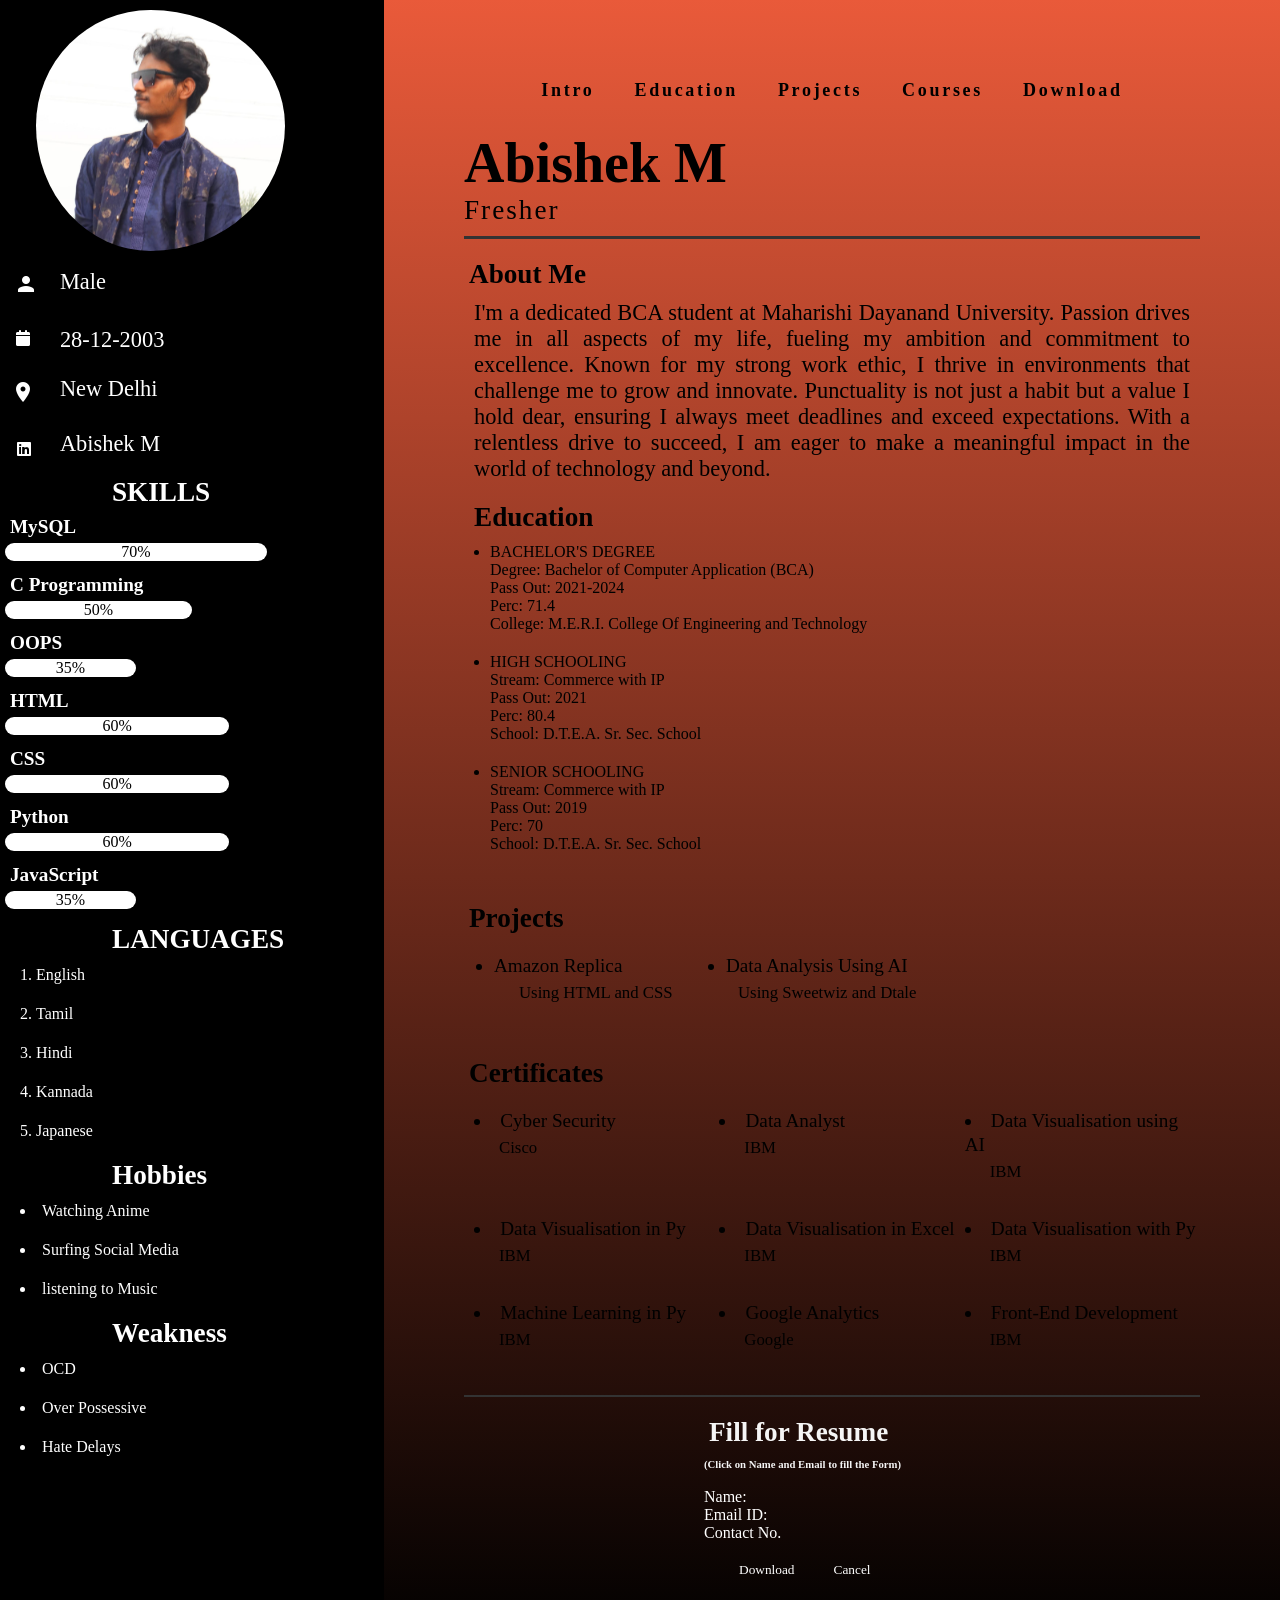
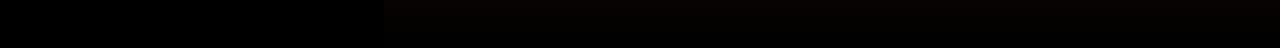
<file: index.html>
<!DOCTYPE html>
<html lang="en">
<head>
    <meta charset="UTF-8">
    <meta name="viewport" content="width=device-width, initial-scale=1.0">
    <title>Resume</title>
    
    <link rel="preconnect" href="https://fonts.googleapis.com">
<link rel="preconnect" href="https://fonts.gstatic.com" crossorigin>
<link href="https://fonts.googleapis.com/css2?family=Poppins:ital,wght@0,100;0,200;0,300;0,400;0,500;0,600;0,700;0,800;0,900;1,100;1,200;1,300;1,400;1,500;1,600;1,700;1,800;1,900&display=swap" rel="stylesheet">
    <link rel="stylesheet" href="https://cdnjs.cloudflare.com/ajax/libs/font-awesome/4.7.0/css/font-awesome.min.css">
    <link rel="stylesheet" href="style.css">
    <link href="https://fonts.googleapis.com/icon?family=Material+Icons" rel="stylesheet">
    <!-- font awesome -->
    <link rel="stylesheet" href="https://cdnjs.cloudflare.com/ajax/libs/font-awesome/6.4.0/css/all.min.css" integrity="sha512-iecdLmaskl7CVkqkXNQ/ZH/XLlvWZOJyj7Yy7tcenmpD1ypASozpmT/E0iPtmFIB46ZmdtAc9eNBvH0H/ZpiBw==" crossorigin="anonymous" referrerpolicy="no-referrer" />
    

    <!-- To make the form responsive -->
    <script>
        function required() {
            var nameValue = document.form1.name.value.trim();
            var emailValue = document.form1.email.value.trim();
            
            if (nameValue === "" || emailValue === "") {
                alert("Please fill in all the fields.");
                return false;
            } else {
    alert("Resume is Sent");
  }
        }
    </script>

</head>
<body>
    
    <div class="main" id="up">
        <div class="left">
            <div class="image" >
                <img src="pic.jpg" alt="Dp">
            </div>
            <div class="data">
                <i class="material-icons" id="m">person</i><span>Male</span>
                <i class="fa fa-calendar"></i><span>28-12-2003</span>
                <i class="material-icons">place</i><span>New Delhi</span>
                <a href="#" class="fa-brands fa-linkedin" id="lidi"></a><span><a href="https://www.linkedin.com/in/abishek-m-2aaaa2260/" target="_blank">Abishek M</a></span>
            </div>
           
            <div class="skills">
                <h3 id="#skill">SKILLS</h3>
                <h4>MySQL</h4>
                <div class="line">
                <div class="fill" style="width: 70%;" >70%</div>
                </div>
                <h4>C Programming</h4>
                <div class="line">
                <div class="fill" style="width: 50%;" >50%</div>
                </div>
                <h4>OOPS</h4>
                <div class="line">
                <div class="fill" style="width: 35%;" >35%</div>
                </div>
                <h4>HTML</h4>
                <div class="line">
                <div class="fill" style="width: 60%;" >60%</div>
                </div>
                <h4>CSS</h4>
                <div class="line">
                <div class="fill" style="width: 60%;">60%</div>
                </div>
                <h4>Python</h4>
                <div class="line">
                <div class="fill" style="width: 60%;" >60%</div>
                </div>
                <h4>JavaScript</h4>
                <div class="line">
                <div class="fill" style="width: 35%;">35%</div>
                </div>

            </div>
            
            <div class="lang">
                <h3>LANGUAGES</h3>
                <ol class="list">
                    <!-- make it hover -->
                    <li> English </li>
                    <li> Tamil </li>
                    <li> Hindi </li>
                    <li> Kannada </li>
                    <li> Japanese</li>
                </ol>
                <h3>Hobbies</h3>
            <ul class="list">
                <li>Watching Anime</li>
                <li>Surfing Social Media</li>
                <li>listening to Music</li>
            </ul>
                <h3>Weakness</h3>
            <ul class="list">
                <li>OCD</li>
                <li>Over Possessive</li>
                <li>Hate Delays</li>
            </ul>
            </div>


        </div>
        <div class="right">
            <div class=nav>
                <ul class="nav justify-content-center">
                  <li class="nav-item">
                    <a class="nav-link active" aria-current="page" href="#about"><b>Intro</b></a>
                  </li>
                  <li class="nav-item">
                    <a class="nav-link" href="#education"><b>Education</b></a>
                  </li>
                  <li class="nav-item">
                    <a class="nav-link" href="#projects"><b>Projects</b></a>
                  </li>
                  <li class="nav-item">
                    <a class="nav-link " href="#certificates" tabindex="-1"><b>Courses</b></a>
                  </li>
                  <li class="nav-item">
                    <a class="nav-link " href="#download" tabindex="-1"><b>Download</b></a>
                  </li>
                </ul>
                </div>
            <h1>Abishek M</h1>
            <p class="role">Fresher</p><hr>
            <div class="about">
                <h2 id="about">About Me</h2>
                <div class="info">I'm a dedicated BCA student at Maharishi Dayanand University. Passion drives me in all aspects of my life, fueling my ambition and commitment to excellence. Known for my strong work ethic, I thrive in environments that challenge me to grow and innovate. Punctuality is not just a habit but a value I hold dear, ensuring I always meet deadlines and exceed expectations. With a relentless drive to succeed, I am eager to make a meaningful impact in the world of technology and beyond.
                </div>
                
            </div>
            <div class="education">
                <h2 class="ALI" id="education">Education</h2>
                <ul>
            <!-- Graduation Detals -->
            <div class="box">
                    <li>
                    <p><b>Bachelor's Degree</b></p>
                    <p>Degree: Bachelor of Computer Application (BCA)</p>
                    <p>Pass Out: 2021-2024</p>
                    <p>Perc: 71.4</p>
                    <p>College: M.E.R.I. College Of Engineering and Technology</p>
                </li>
            </div>
               <!-- 12th Details -->
                <div class="box">
                    <li>
                    <p><b>High Schooling</b></p>
                    <p>Stream: Commerce with IP</p>
                    <p>Pass Out: 2021</p>
                    <p>Perc: 80.4</p>
                    <p>School: D.T.E.A. Sr. Sec. School</p>
                    </li>
                </div>
                <!-- 10th Details -->
                <div class="box">
                    <li>
                    <p><b>Senior Schooling</b></p>
                    <p>Stream: Commerce with IP</p>
                    <p>Pass Out: 2019</p>
                    <p>Perc: 70</p>
                    <p>School: D.T.E.A. Sr. Sec. School</p>
                    </li>
                </div>

            </ul>
            </div>
            <div class="dis">
                <h2 id="projects">Projects</h2>
                <ul class="project">
               <li>Amazon Replica <ul>
                <li style="list-style-type: none; font-size: 1.05rem;margin-left:25px" class="light">Using HTML and CSS</li>
               </ul></li>
               <li>Data Analysis Using AI
                <ul>
                    <li style="list-style-type: none; font-size: 1.05rem;margin-left:12px" class="light">Using Sweetwiz and Dtale</li>
               </li>
                </ul>
            </div>
               <div class="dis">
                <h2 id="certificates">Certificates</h2>
                <ul class="cert">
                    <li>Cyber Security
                        <ul>
                            <li style="list-style-type: none;font-size: 1.05rem;margin-left:25px" class="light">Cisco</li>
                        </ul>
                    </li>
                    <li>Data Analyst
                        <ul>
                            <li style="list-style-type: none;font-size: 1.05rem;margin-left:25px" class="light">IBM</li>
                        </ul>
                    </li>
                    <li>Data Visualisation using AI
                        <ul>
                            <li style="list-style-type: none;font-size: 1.05rem;margin-left:25px" class="light">IBM</li>
                        </ul>
                    </li>
                    <li>Data Visualisation in Py
                        <ul>
                            <li style="list-style-type: none;font-size: 1.05rem;margin-left:25px" class="light">IBM</li>
                        </ul>
                    </li>
                    <li>Data Visualisation in Excel
                        <ul>
                            <li style="list-style-type: none;font-size: 1.05rem;margin-left:25px" class="light">IBM</li>
                        </ul>
                    </li>
                    <li>Data Visualisation with Py
                        <ul>
                            <li style="list-style-type: none;font-size: 1.05rem;margin-left:25px" class="light">IBM</li>
                        </ul>
                    </li>
                    <li>Machine Learning in Py
                        <ul>
                            <li style="list-style-type: none;font-size: 1.05rem;margin-left:25px" class="light">IBM</li>
                        </ul>
                    </li>
                    <li>Google Analytics
                        <ul>
                            <li style="list-style-type: none;font-size: 1.05rem;margin-left:25px" class="light">Google</li>
                        </ul>
                    </li>
                    <li>Front-End Development
                        <ul>
                            <li style="list-style-type: none;font-size: 1.05rem;margin-left:25px" class="light">IBM</li>
                        </ul>
                    </li>
                    
                     </ul>
               </div><hr>

<!-- form to download the resume -->

<div class="form">
    <h2 id="download">Fill for Resume</h2>
    <h6>(Click on Name and Email to fill the Form)</h6><br>
    <form name="form1" action="#" onsubmit="return required()">
        <div class="submit">
            <a href="#enter1">Name:</a> <input id="enter1" type='text' name='name'/><br>
            <a href="#enter2">Email ID:</a> <input id="enter2" type='text' name='email'><br>
            <a href="#enter3">Contact No.</a> <input id="enter3" type='text' name='Contact no.'/><br><br><div>
            <div  class="submit">
                <input id="button1" type="submit" value="Download">
                <input id="button2" type="button" value="Cancel">
            </div>
        </div>
    </form>
</div>
</div>
</div>
</body>
</html>
</file>
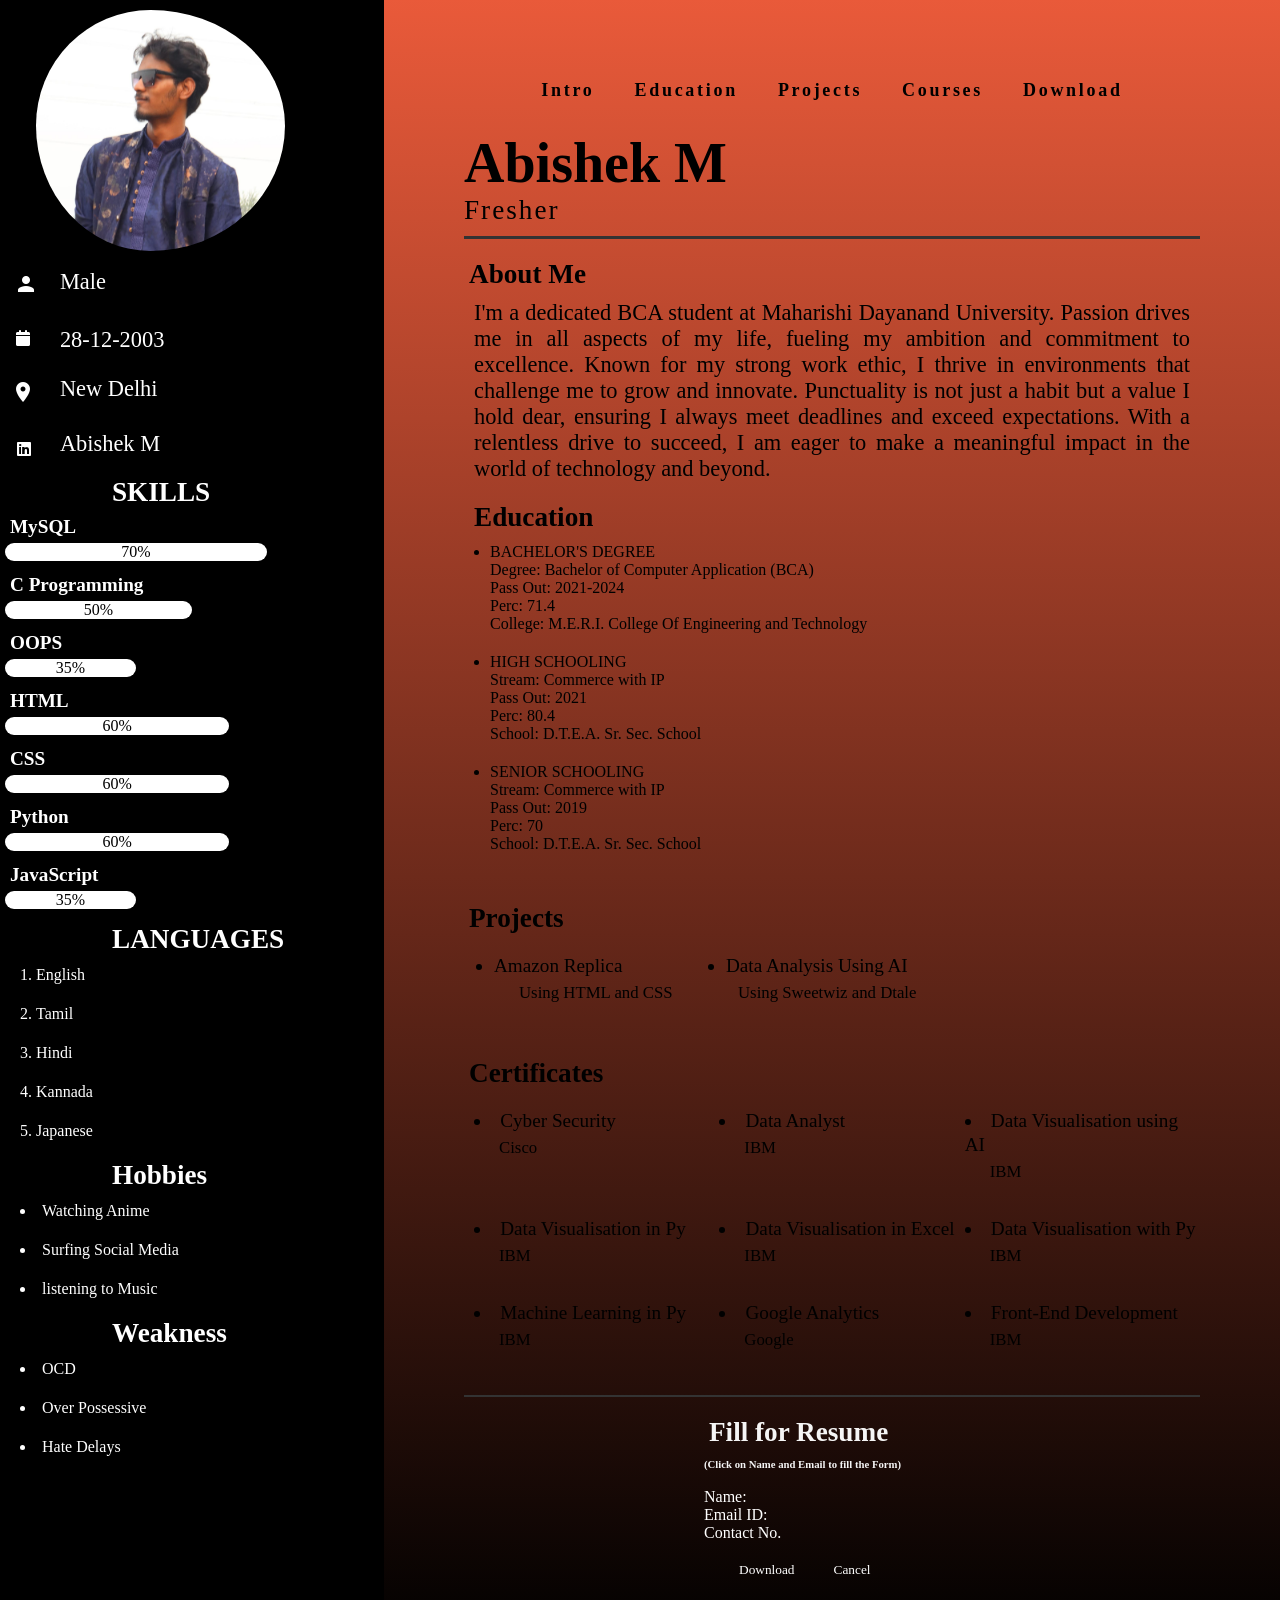
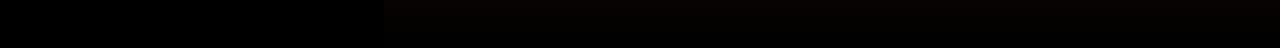
<file: CV.html>
<!DOCTYPE html>
<html lang="en">
<head>
    <meta charset="UTF-8">
    <meta name="viewport" content="width=device-width, initial-scale=1.0">
    <title>Resume</title>
    
    <link rel="preconnect" href="https://fonts.googleapis.com">
<link rel="preconnect" href="https://fonts.gstatic.com" crossorigin>
<link href="https://fonts.googleapis.com/css2?family=Poppins:ital,wght@0,100;0,200;0,300;0,400;0,500;0,600;0,700;0,800;0,900;1,100;1,200;1,300;1,400;1,500;1,600;1,700;1,800;1,900&display=swap" rel="stylesheet">
    <link rel="stylesheet" href="https://cdnjs.cloudflare.com/ajax/libs/font-awesome/4.7.0/css/font-awesome.min.css">
    <link rel="stylesheet" href="CV.css">
    <link href="https://fonts.googleapis.com/icon?family=Material+Icons" rel="stylesheet">
    <!-- font awesome -->
    <link rel="stylesheet" href="https://cdnjs.cloudflare.com/ajax/libs/font-awesome/6.4.0/css/all.min.css" integrity="sha512-iecdLmaskl7CVkqkXNQ/ZH/XLlvWZOJyj7Yy7tcenmpD1ypASozpmT/E0iPtmFIB46ZmdtAc9eNBvH0H/ZpiBw==" crossorigin="anonymous" referrerpolicy="no-referrer" />
    

    <!-- To make the form responsive -->
    <script>
        function required() {
            var nameValue = document.form1.name.value.trim();
            var emailValue = document.form1.email.value.trim();
            
            if (nameValue === "" || emailValue === "") {
                alert("Please fill in all the fields.");
                return false;
            } else {
    alert("Resume is Sent");
  }
        }
    </script>

</head>
<body>
    
    <div class="main" id="up">
        <div class="left">
            <div class="image" >
                <img src="pic.jpg" alt="Dp">
            </div>
            <div class="data">
                <i class="material-icons" id="m">person</i><span>Male</span>
                <i class="fa fa-calendar"></i><span>28-12-2003</span>
                <i class="material-icons">place</i><span>New Delhi</span>
                <a href="#" class="fa-brands fa-linkedin" id="lidi"></a><span><a href="https://www.linkedin.com/in/abishek-m-2aaaa2260/" target="_blank">Abishek M</a></span>
            </div>
           
            <div class="skills">
                <h3 id="#skill">SKILLS</h3>
                <h4>MySQL</h4>
                <div class="line">
                <div class="fill" style="width: 70%;" >70%</div>
                </div>
                <h4>C Programming</h4>
                <div class="line">
                <div class="fill" style="width: 50%;" >50%</div>
                </div>
                <h4>OOPS</h4>
                <div class="line">
                <div class="fill" style="width: 35%;" >35%</div>
                </div>
                <h4>HTML</h4>
                <div class="line">
                <div class="fill" style="width: 60%;" >60%</div>
                </div>
                <h4>CSS</h4>
                <div class="line">
                <div class="fill" style="width: 60%;">60%</div>
                </div>
                <h4>Python</h4>
                <div class="line">
                <div class="fill" style="width: 60%;" >60%</div>
                </div>
                <h4>JavaScript</h4>
                <div class="line">
                <div class="fill" style="width: 35%;">35%</div>
                </div>

            </div>
            
            <div class="lang">
                <h3>LANGUAGES</h3>
                <ol class="list">
                    <!-- make it hover -->
                    <li> English </li>
                    <li> Tamil </li>
                    <li> Hindi </li>
                    <li> Kannada </li>
                    <li> Japanese</li>
                </ol>
                <h3>Hobbies</h3>
            <ul class="list">
                <li>Watching Anime</li>
                <li>Surfing Social Media</li>
                <li>listening to Music</li>
            </ul>
                <h3>Weakness</h3>
            <ul class="list">
                <li>OCD</li>
                <li>Over Possessive</li>
                <li>Hate Delays</li>
            </ul>
            </div>


        </div>
        <div class="right">
            <div class=nav>
                <ul class="nav justify-content-center">
                  <li class="nav-item">
                    <a class="nav-link active" aria-current="page" href="#about"><b>Intro</b></a>
                  </li>
                  <li class="nav-item">
                    <a class="nav-link" href="#education"><b>Education</b></a>
                  </li>
                  <li class="nav-item">
                    <a class="nav-link" href="#projects"><b>Projects</b></a>
                  </li>
                  <li class="nav-item">
                    <a class="nav-link " href="#certificates" tabindex="-1"><b>Courses</b></a>
                  </li>
                  <li class="nav-item">
                    <a class="nav-link " href="#download" tabindex="-1"><b>Download</b></a>
                  </li>
                </ul>
                </div>
            <h1>Abishek M</h1>
            <p class="role">Fresher</p><hr>
            <div class="about">
                <h2 id="about">About Me</h2>
                <div class="info">I'm a dedicated BCA student at Maharishi Dayanand University. Passion drives me in all aspects of my life, fueling my ambition and commitment to excellence. Known for my strong work ethic, I thrive in environments that challenge me to grow and innovate. Punctuality is not just a habit but a value I hold dear, ensuring I always meet deadlines and exceed expectations. With a relentless drive to succeed, I am eager to make a meaningful impact in the world of technology and beyond.
                </div>
                
            </div>
            <div class="education">
                <h2 class="ALI" id="education">Education</h2>
                <ul>
            <!-- Graduation Detals -->
            <div class="box">
                    <li>
                    <p><b>Bachelor's Degree</b></p>
                    <p>Degree: Bachelor of Computer Application (BCA)</p>
                    <p>Pass Out: 2021-2024</p>
                    <p>Perc: 71.4</p>
                    <p>College: M.E.R.I. College Of Engineering and Technology</p>
                </li>
            </div>
               <!-- 12th Details -->
                <div class="box">
                    <li>
                    <p><b>High Schooling</b></p>
                    <p>Stream: Commerce with IP</p>
                    <p>Pass Out: 2021</p>
                    <p>Perc: 80.4</p>
                    <p>School: D.T.E.A. Sr. Sec. School</p>
                    </li>
                </div>
                <!-- 10th Details -->
                <div class="box">
                    <li>
                    <p><b>Senior Schooling</b></p>
                    <p>Stream: Commerce with IP</p>
                    <p>Pass Out: 2019</p>
                    <p>Perc: 70</p>
                    <p>School: D.T.E.A. Sr. Sec. School</p>
                    </li>
                </div>

            </ul>
            </div>
            <div class="dis">
                <h2 id="projects">Projects</h2>
                <ul class="project">
               <li>Amazon Replica <ul>
                <li style="list-style-type: none; font-size: 1.05rem;margin-left:25px" class="light">Using HTML and CSS</li>
               </ul></li>
               <li>Data Analysis Using AI
                <ul>
                    <li style="list-style-type: none; font-size: 1.05rem;margin-left:12px" class="light">Using Sweetwiz and Dtale</li>
               </li>
                </ul>
            </div>
               <div class="dis">
                <h2 id="certificates">Certificates</h2>
                <ul class="cert">
                    <li>Cyber Security
                        <ul>
                            <li style="list-style-type: none;font-size: 1.05rem;margin-left:25px" class="light">Cisco</li>
                        </ul>
                    </li>
                    <li>Data Analyst
                        <ul>
                            <li style="list-style-type: none;font-size: 1.05rem;margin-left:25px" class="light">IBM</li>
                        </ul>
                    </li>
                    <li>Data Visualisation using AI
                        <ul>
                            <li style="list-style-type: none;font-size: 1.05rem;margin-left:25px" class="light">IBM</li>
                        </ul>
                    </li>
                    <li>Data Visualisation in Py
                        <ul>
                            <li style="list-style-type: none;font-size: 1.05rem;margin-left:25px" class="light">IBM</li>
                        </ul>
                    </li>
                    <li>Data Visualisation in Excel
                        <ul>
                            <li style="list-style-type: none;font-size: 1.05rem;margin-left:25px" class="light">IBM</li>
                        </ul>
                    </li>
                    <li>Data Visualisation with Py
                        <ul>
                            <li style="list-style-type: none;font-size: 1.05rem;margin-left:25px" class="light">IBM</li>
                        </ul>
                    </li>
                    <li>Machine Learning in Py
                        <ul>
                            <li style="list-style-type: none;font-size: 1.05rem;margin-left:25px" class="light">IBM</li>
                        </ul>
                    </li>
                    <li>Google Analytics
                        <ul>
                            <li style="list-style-type: none;font-size: 1.05rem;margin-left:25px" class="light">Google</li>
                        </ul>
                    </li>
                    <li>Front-End Development
                        <ul>
                            <li style="list-style-type: none;font-size: 1.05rem;margin-left:25px" class="light">IBM</li>
                        </ul>
                    </li>
                    
                     </ul>
               </div><hr>

<!-- form to download the resume -->

<div class="form">
    <h2 id="download">Fill for Resume</h2>
    <h6>(Click on Name and Email to fill the Form)</h6><br>
    <form name="form1" action="#" onsubmit="return required()">
        <div class="submit">
            <a href="#enter1">Name:</a> <input id="enter1" type='text' name='name'/><br>
            <a href="#enter2">Email ID:</a> <input id="enter2" type='text' name='email'><br>
            <a href="#enter3">Contact No.</a> <input id="enter3" type='text' name='Contact no.'/><br><br><div>
            <div  class="submit">
                <input id="button1" type="submit" value="Download">
                <input id="button2" type="button" value="Cancel">
            </div>
        </div>
    </form>
</div>
</div>
</div>
</body>
</html>
</file>
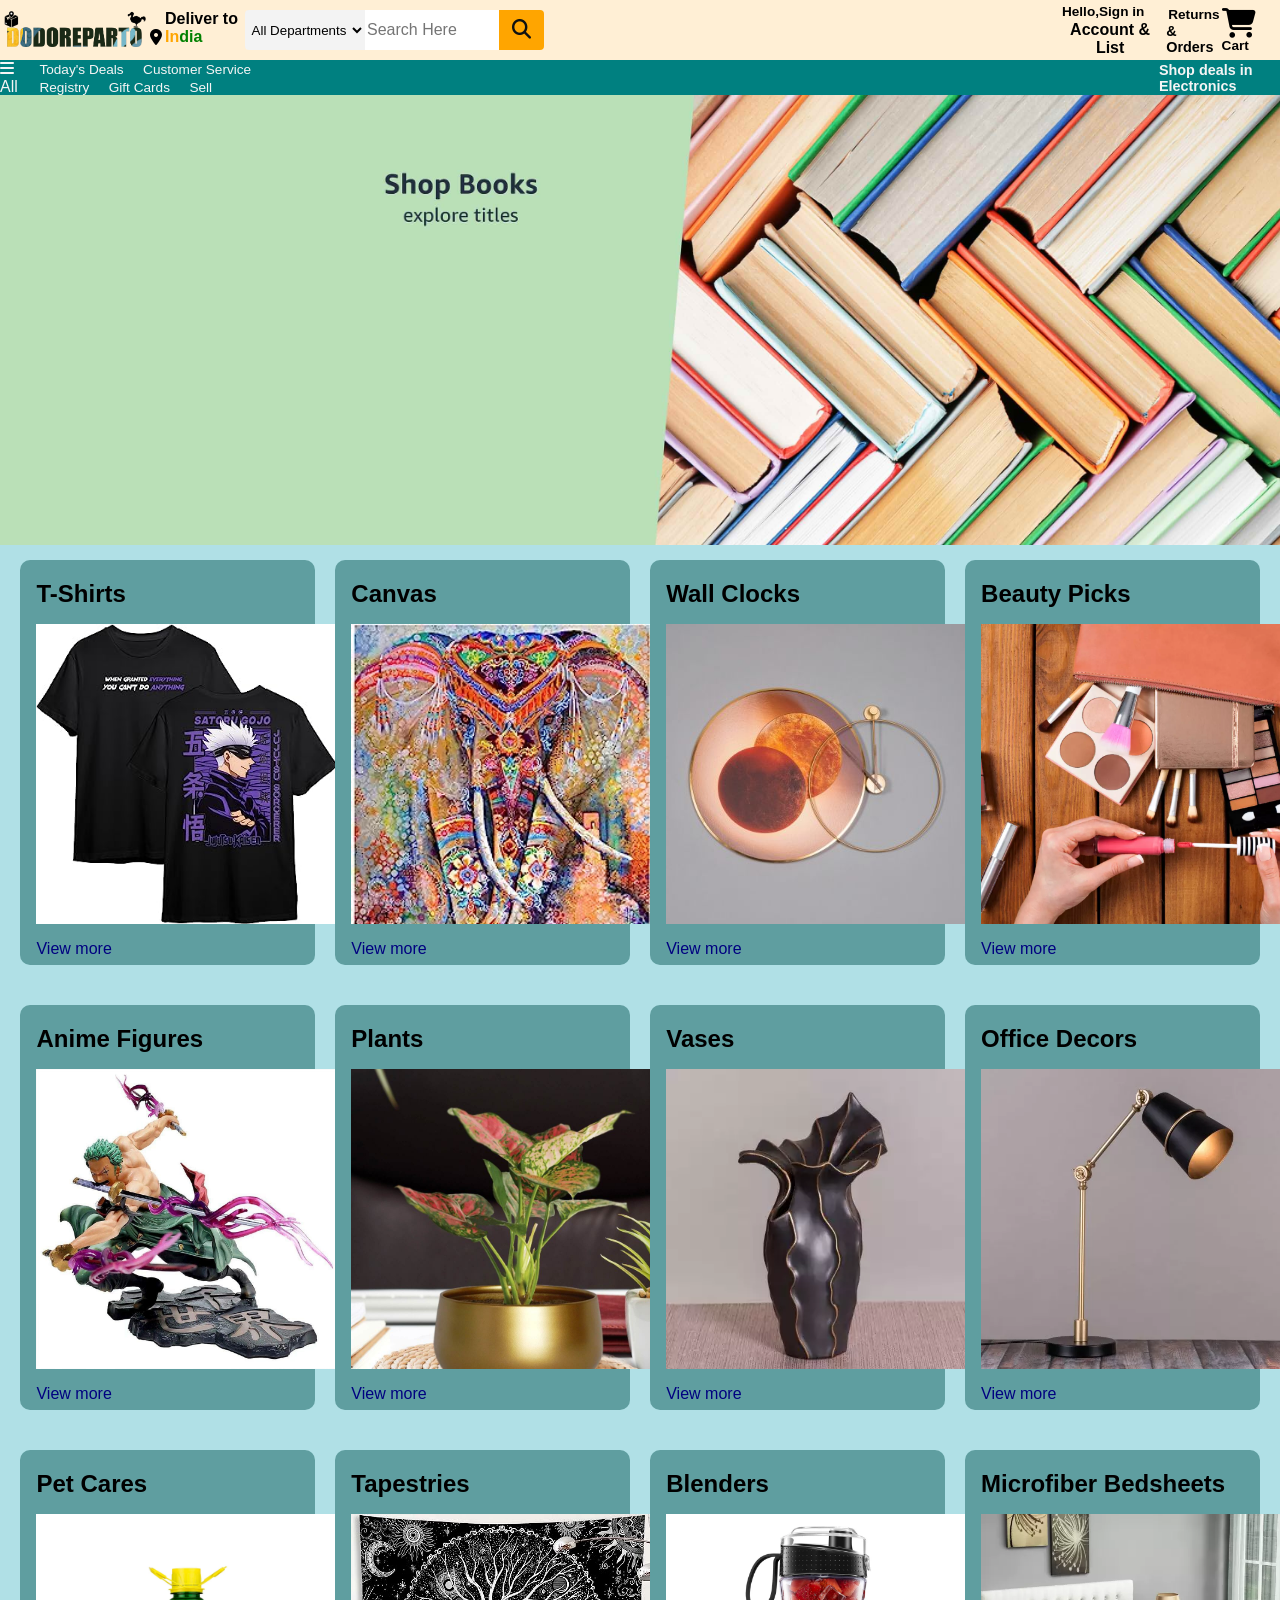
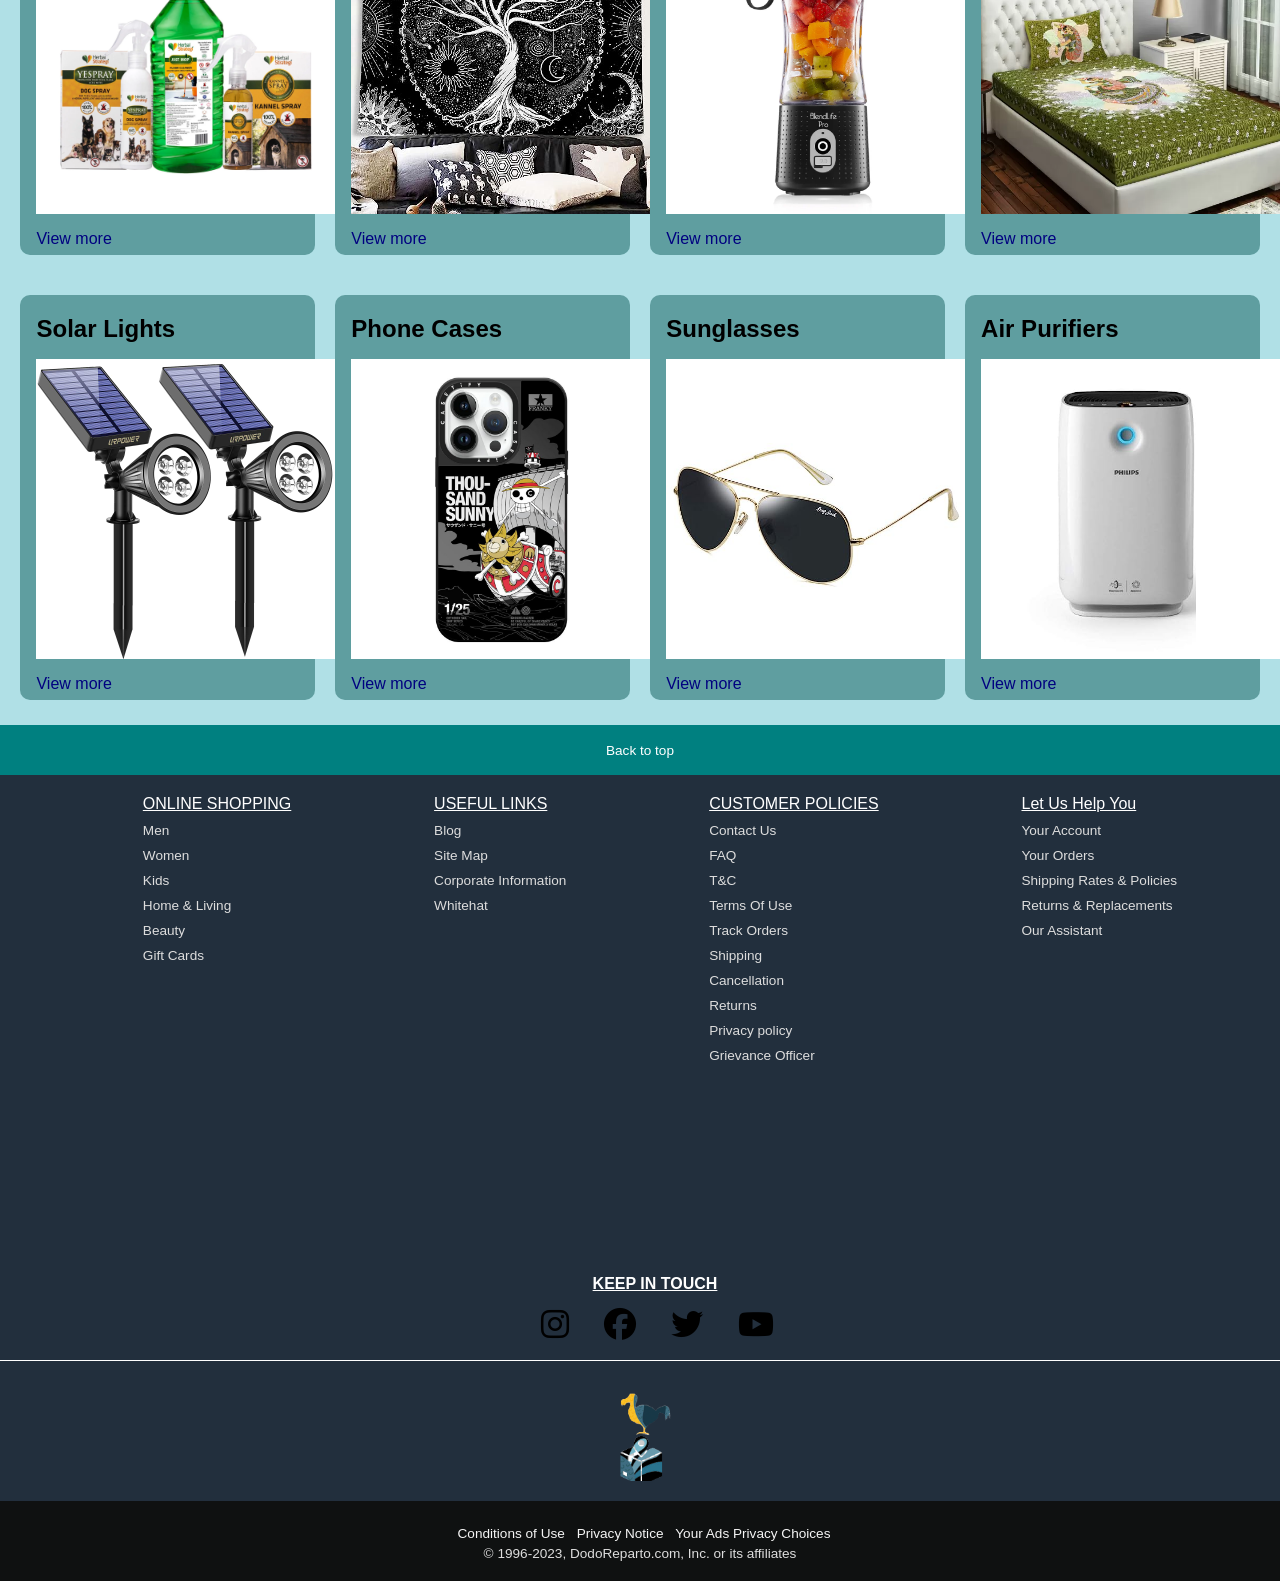
<file: DoDoReparto.html>
<!DOCTYPE html>
<html lang="en">
<head>
    <meta charset="UTF-8">
    <meta name="viewport" content="width=device-width, initial-scale=1.0">
    <title>DoDoReparto</title>
    <link rel="stylesheet" href="https://cdnjs.cloudflare.com/ajax/libs/font-awesome/6.4.0/css/all.min.css" integrity="sha512-iecdLmaskl7CVkqkXNQ/ZH/XLlvWZOJyj7Yy7tcenmpD1ypASozpmT/E0iPtmFIB46ZmdtAc9eNBvH0H/ZpiBw==" crossorigin="anonymous" referrerpolicy="no-referrer" />
<style>
    *{
    margin: 0;
    font-family:Arial, Helvetica, sans-serif;
    border: border-box;
}

.navbar{
    height: 60px;
    background-color: #ffefd5;
    color: black;
    display: flex;
    align-items: center;
    justify-content: space-evenly;

}

.nav-logo{
    background-size: cover;
    height: 50px;
    width: 150px;
}

.logo1{
    background-image: url("top.jpg");
    background-size: cover;
    background-repeat: var(40px);
    border-radius: 2px;
    height: 50px;
    width: 100px;
    margin-right: 600px;
    zoom: 2;
}
.border{
    border: 1.5px solid black transparent;
    border-width: 0.85px;
    box-sizing:content-box;
}

.border:hover{
    border: 1.8px solid black;
}

/* BOX 2  */

.add-first {
color: black;
font-weight: 700;
width: 80px;
font-size: 1rem;
margin-left: 15px;
display: flex;
}

.add-second {
   font-size: 1rem;
   margin-left: 3px;
   font-weight: 600;
   color: orange;
}

.add-second1 {
    font-size: 1rem;
   font-weight: 600;
   color: green;
}

.add-icon{
    display: flex;
    align-items: center;
    font-size: 1rem;
    margin-bottom: 5px;
}

/*BOX 3 */
.nav-search {
    display: flex;
    background-color: transparent;
    width: 900px;
    height: 40px;
    border-radius: 4px;
}

.search-select{
    background-color: #f3f3f3;
    width: 120px;
    text-align: center;
    border-top-left-radius: 4px;
    border-bottom-left-radius: 4px;
    border:none;
}

input[type=text] {
    width: 130px;
    -webkit-transition: width 2s ease-in-out;
    transition: width 2s ease-in-out;
    transition-duration: 3s;
}

input[type=text]:focus {
    width: 100%;
}

.search-input {
    width: fit-content;
    font-size: 1rem;

    border: none;
}

.search-icon {
    width: 45px;
    display: flex;
    justify-content: center;
    align-items: center;
    font-size: 1.2rem;
    background-color: orange;
    border-top-right-radius: 4px;
    border-bottom-right-radius: 4px;
    color: #0f1111;
}

/* Box 4 & 5*/
span1 {
    padding-left: 8px;
    align-items: center;
    font-size:0.85rem;
    font-weight: 550;
}

span2 {
    padding-left: 2px;
    align-items: center;
    font-size:0.85rem;
    font-weight: 550;
}

.nav-second {
    font-size: 0.9rem;
    font-weight: 600;
}

/* hover action in the Account & List section*/
/* Dropdown Button */
.dropbtn {
    background-color: transparent;
    color:  black;
    font-weight: 700;
    font-size: 16px;
    border: none;
}

/* position the dropdown content */
.dropdown {
    position: relative;
    display: inline-block;
}

/* Dropdown Content (Hidden by Default) */
.dropdown-content {
    display: none;
    position: absolute;
    background-color: #5f9ea0;
    height: 425px;
    min-width: 250px;
    font-size: larger;
    border-width: 300px;
    box-shadow: transparent;
    z-index: 1;
}
  
.column1 {
    margin-left: 20px;
    margin-right: 10px;
    padding: 10px 12px;
    border-bottom:  0.5px solid  black;
}

.column2 {
    margin-top: 20px;
    margin-left: 20px;
    margin-right: 10px;
    padding: 10px 12px;  
}

/* Links inside the dropdown */

.dropdown-content a {
    color: black;
    margin-left: 5px;
    padding: 10px 12px;
    text-decoration: none;
    display: block;
}

.dropdown-content a:hover {
    text-decoration: underline;
    color: whitesmoke;
}

/* links on hover */
  .dropdown-content a:hover {background-color: transparent;}
  
  /* dropdown menu on hover */
  .dropdown:hover .dropdown-content {display: block;}
  
  /* background color of the dropdown button when content appear */
  .dropdown:hover .dropbtn {background-color: transparent;}

/* End of the Account Dropbox*/

/**BOX 6 **/

.nav-cart i{
font-size: 30px;
}

.nav-cart {
    font-size: 0.85rem;
    font-weight: 700;
}

/** PANEL **/
.panel {
    height: 35px;
    background-color: #008080;
    display: flex;
    color: whitesmoke;
    align-items: center;
    justify-content: space-evenly;
}

.panel-all {
    font-weight: 300;
}

.panel-ops a {
    color: whitesmoke;
    text-decoration:none;
}


.panel-ops p {
    font-size: 0.85rem;
    display: inline;
    margin-left: 15px ;
}

.panel-deals {
    font-size: 0.9rem;
    font-weight: 600;
    margin-left: 845px;
}

.panel-deals a {
    color: whitesmoke;
    text-decoration:none;
}

/* HERO Section */
section {
    width: 100%;
    height: 450px;
    background: #ccc;
    margin: 0;
    padding: 0;
}
  
.slide-show-container {
    height: 100%;
    width: 100%;
    position: relative;
}

/* CSS Styles in common for all slides */
  .wrapper-one,
  .wrapper-three,
  .wrapper-four,
  .wrapper-five{
    background-color: #eee;
    background-size: cover;
    background-repeat: no-repeat;
    height: 100%;
    width: 100%;
    position: absolute;
}

/* CSS Styles for each slide */
  
.wrapper-one {
      background-image: url("hero1.jpg");
}
  
.wrapper-three {
      background-image: url("hero3.jpg");
    animation: slideThreeAnim 10s infinite;
}

.wrapper-four {
    background-image: url("hero4.jpg");
  animation: slideFourAnim 10s infinite;
}

.wrapper-five{
    background-image: url("hero5.jpg");
  animation: slideFiveAnim 10s infinite;
}

/* Styles for the text */
  .wrapper-text {
    font: 700 40px/1.4 robot;
    display: flex;
    flex-direction: row;
    justify-content: center;
    margin-top: 150px;
}

/* Slides Animations */
  
  @keyframes slideThreeAnim {
      0%{opacity:0;}
      40%{opacity:1;}
      60%{opacity:1;}
      80%{opacity:0;}
      100%{opacity:0;}
}

@keyframes slideFourAnim {
    0%{opacity:0;}
    40%{opacity:0;}
    60%{opacity:1;}
    80%{opacity:1;}
    100%{opacity:0;}
}

@keyframes slideFiveAnim {
    0%{opacity:0;}
    65%{opacity:0;}
    75%{opacity:0;}
    85%{opacity:1;}
    90%{opacity:1;}
    100%{opacity:0;}
}


.hero-section {
    background-size: cover;
    height: 450px;
    display: flex;
    justify-content: center;
    align-items: flex-end;

}

/** SHOP Section**/
.shop-section {
    display: flex;
    flex-wrap: wrap;
    justify-content: space-evenly;
    background-color: #b0e0e6;
}

.box {
    height: 370px;
    width: 23%;
    background-color: #5f9ea0;
    padding: 20px 0px 15px;
    margin-top: 15px;
    margin-bottom: 25px;
    border-radius: 10px;
}

.box-img {
    height: 300px;
    width: 300px;
    background-size: cover;
    margin-top: 1rem;
    margin-bottom: 1rem;
}

.box-content {
    margin-left: 1rem;
    margin-right: 1rem;
}
/** View more **/
.box-content p {
    color: #007185;
}

.box-content h2:hover {
    color: white;
}

.box-content a {
    color: navy;
    text-decoration: none;
}

.box-content a:hover {
    color: white;
    text-decoration: underline;
}

/** Footer **/
.footer {
    margin-top: 30px;
    opacity: 100%;
}

.foot-panel1 a {
    background-color: #008080;
    color: white;
    text-decoration: none;
    height: 50px;
    display: flex;
    justify-content: center;
    align-items: center;
    font-size: 0.85rem;
}
.foot-panel1 a:hover {
    text-decoration: none;
    background-color:#008080;
    opacity: 90%;
}

.foot-panel2 {
    background-color: #222f3d;
    color: white;
    height: 500px;
    display: flex;
    justify-content: space-evenly;   
}

ul {
    margin-top: 20px;
}

ul p {
    text-decoration: underline;
}

ul p:hover {
    font-weight: 700;
}

ul a {
    display: block;  
    font-size: 0.85rem;
    margin-top: 10px;
    color: #dddddd;
    text-decoration: none;
}

ul a:hover {
    text-decoration: underline;
}
.keep {
    align-items: center;
}

.keep p {
    display: flex;
    justify-content: center;
    background-color: #222f3d;
    color: white;
    padding-left: 30px;
    padding-bottom: 15px;
    font-weight:  550;
    text-decoration: underline;
}

.social {
    background-color: #222f3d;
    display: flex;
    justify-content: center;
    padding-bottom: 20px;
}

.so-logo {
    margin-left: 35px;
    font-size: 2rem;
    display: inline-flex;
    text-decoration: none;  
}

.insta a {
    color: black;
}

.insta a:hover {
    color: white;
    font-weight: 400;
}

.facebook a {
    color: black;
}

.facebook a:hover {
    color:  #3b5998;
    font-weight: 400;
}

.twitter a {
    color: black;
}

.twitter a:hover {
    color: #00acee;
    font-weight: 400;
}

.youtube a {
    color: black;
}

.youtube a:hover {
    color: #CD201F;
    font-weight: 400;
}

.foot-panel3 {
    background-color: #222f3d;
    color: white;
    border-top: 0.5px solid white;
    height: 140px;
    display: flex;
    justify-content: center;
}

.logo {
    background-image: url("end.jpg");
    background-size: cover;
    height: 120px;
    width: 150px;
}

.foot-panel4 {
    background-color: #0f1111;
    color: #dddddd;
    height: 80px;
    font-size: 0.85rem;
    text-align: center;
     
}

.page {
    padding-top: 25px;
}

.page a {
    color: whitesmoke;
    margin-left: 8px;
    text-decoration: none;

}

.page a:hover {
    text-decoration: underline;
}

.copyright {
    padding-top: 5px;
}

    /** Main Code End**/
 
</style>    
</head>
<body>
   <header>
    <div class="navbar">
        <div class="nav-logo border">
            <a href="#"><div class="logo1"></div></a>
        </div>

        <div class="nav-address border">
            <p class="add-first">Deliver to</p>
            <div class="add-icon">
                <!-- Symbol -->
                <i class="fa-solid fa-location-dot"></i>
                <p class="add-second">In
                    <div class="add-second1">dia</div>
                </p>
            </div>
        </div>

        <div class="nav-search">
            <select class="search-select">
                <option> All Departments</option><br>
                <option> Arts & Crafts</option>
                <option> Men's Fashion</option>
                <option> Automative</option>
                <option> Beauty Cares</option>
                <option> Women's Fashion</option>
                <option> Computers</option><br>
                <option> Pets Supplies</option>
                <option> Girls's Fashion</option>
                <option> Books</option>
                <option> Boy's Fashion</option>
            </select>
            <input type="text"  placeholder="Search Here" class="search-input">
            <div class="search-icon">
                <i class="fa-solid fa-magnifying-glass"></i>
            </div>    
        </div>

        <div class="nav-signin border">
            <p><span1>Hello,Sign in</span></p>
            <div class="nav-second">
                <div  class="dropdown">
                <button class="dropbtn">Account & List</button>
                    <div class="dropdown-content">
                            <div class="column1">
                                <h4>Your Lists</h4>
                                <a href="https://www.amazon.com/hz/wishlist/ls?triggerElementID=createList&ref_=nav_ListFlyout_navFlyout_createList_lv_redirect">Create a Wish List</a>
                                <a href="https://www.amazon.in/discover/?ref_=nav_ListFlyout_sbl">Discover Your Style</a>
                                <a href="https://www.amazon.in/showroom?ref_=nav_ListFlyout_srm_your_desk_wl_in">Explore Showroom</a>
                            </div>
                            <div class="column2">
                                <h4>Your Account</h4>
                                <a href="https://www.amazon.com/gp/css/homepage.html?ref_=nav_AccountFlyout_ya">Account</a>
                                <a href="https://www.amazon.com/gp/css/order-history?ref_=nav_AccountFlyout_orders">Orders</a>
                                <a href="https://www.amazon.com/gp/yourstore?ref_=nav_AccountFlyout_recs">Recommendations</a>
                                <a href="https://www.amazon.com/gp/history?ref_=nav_AccountFlyout_browsinghistory">Browsing History</a>
                                <a href="https://www.amazon.com/gp/video/watchlist?ref_=nav_AccountFlyout_ywl">Watchlist</a>
                            </div>
                        </div>
                </div>
            </div>
        </div>
        <div class="nav-return border">
            <p><span2>Returns</span></p>
            <p class="nav-second">& Orders</p>
        </div>

        <div class="nav-cart border">
            <i class="fa-solid fa-cart-shopping"></i>
            Cart
        </div>
    </div>
    
    <div class="panel">
         <div class="panel-all border">
                <i class="fa-solid fa-bars"></i>
                All
            </div>
        <div class="panel-ops">
           
            <p class="border"><a href="https://www.amazon.com/gp/goldbox?ref_=nav_cs_gb">Today's Deals</a></p>
            <p class="border"><a href="https://www.amazon.com/gp/help/customer/display.html?nodeId=508510&ref_=nav_cs_customerservice">Customer Service</a></p>
            <p class="border"><a href="https://www.amazon.com/gp/browse.html?node=16115931011&ref_=nav_cs_registry">Registry</a></p>
            <p class="border"><a href="https://www.amazon.com/gift-cards/b/?ie=UTF8&node=2238192011&ref_=nav_cs_gc">Gift Cards</a></p>
            <p class="border"><a href="https://www.amazon.com/b/?_encoding=UTF8&ld=AZUSSOA-sell&node=12766669011&ref_=nav_cs_sell">Sell</a></p>
        </div>
        <div class="panel-deals border">
            <a href="https://www.amazon.in/s?k=electionics&crid=1I68IPMNYW7FN&sprefix=electionics%2Caps%2C253&ref=nb_sb_noss_2">Shop deals in Electronics</a>
        </div>
    </div>
   </header>

   <!-- Hero's slide Section -->
   
   <div class="hero-section">
    <div class="slide-show-container">
        <div class="wrapper-one">
          <div class="wrapper-text"></div>
        </div>
        <div class="wrapper-three">
          <div class="wrapper-text"></div>
        </div>
        <div class="wrapper-four">
          <div class="wrapper-text"></div>
        </div>
        <div class="wrapper-five">
          <div class="wrapper-text"></div>
        </div>
      </div>
     </section>
      </div>
   
<!-- no. of product boxes -->
   <div class="shop-section">
    <div class="box">
        <div class="box-content">
            <h2>T-Shirts</h2>
            <div class="box-img" style="background-image: url('shirt.jpg');"></div>
            <p><a href="https://www.amazon.in/s?k=anime+t&crid=1WQG95HYDW114&sprefix=anime+t%2Caps%2C243&ref=nb_sb_noss_2">View more</a></p>        </div>
    </div>
    <div class="box">
        <div class="box-content">
            <h2>Canvas</h2>
            <div class="box-img" style="background-image: url('wall.jpg');"></div>
            <p><a href="https://www.amazon.in/Art-for-Wall/s?k=Art+for+Wall">View more</a></p>
        </div>
    </div>
    <div class="box">
        <div class="box-content">
            <h2> Wall Clocks</h2>
            <div class="box-img" style="background-image: url('clock.jpg');"></div>
            <p><a href="https://www.whiteteak.com/m/wall-art-clocks/">View more</a></p>
        </div>
    </div>
    <div class="box">
        <div class="box-content">
            <h2>Beauty Picks</h2>
            <div class="box-img" style="background-image: url('beauty.jpg');"></div>
            <p><a href="https://www.amazon.in/s?k=makeup&crid=3DIE5KSH4RHKV&sprefix=makeup%2Caps%2C288&ref=nb_sb_noss_1">View more</a></p>
        </div>
    </div>
    <div class="box">
        <div class="box-content">
            <h2>Anime Figures</h2>
            <div class="box-img" style="background-image: url('Zoro.jpg');"></div>
            <p><a href="https://www.etsy.com/in-en/search?q=anime+figurines+one+piece&ref=search_bar">View more</a></p>
        </div>
    </div>
    <div class="box">
        <div class="box-content">
            <h2>Plants</h2>
            <div class="box-img" style="background-image: url('plants.jpg');"></div>
            <p><a href="https://nurserylive.com/products/5-best-indoor-plants-pack?srsltid=ASuE1wS8EeaXgNjDA6IH7AVmENBRkEgwGQ-mf2qu1O7Upx_aWGJBFjqo6lk">View more</a></p>
        </div>
    </div>
    
    <div class="box">
        <div class="box-content">
            <h2>Vases</h2>
            <div class="box-img" style="background-image: url('vase.jpg');"></div>
            <p><a href="https://www.whiteteak.com/m/vases/">View more</a></p>
        </div>
    </div>
    <div class="box">
        <div class="box-content">
            <h2>Office Decors</h2>
            <div class="box-img" style="background-image: url('office.jpg');"></div>
            <p><a href="https://www.amazon.com/s?k=office+decorations+for+work&sprefix=office+decora%2Caps%2C496&ref=nb_sb_ss_ts-doa-p_2_13">View more</a></p>
        </div>
    </div>
    <div class="box">
        <div class="box-content">
            <h2>Pet Cares</h2>
            <div class="box-img" style="background-image: url('pets.jpg');"></div>
            <p><a href="https://www.amazon.com/s?k=pet+care&crid=NCAG3A0K33MU&sprefix=pet+care%2Caps%2C342&ref=nb_sb_noss_1">View more</a></p>
        </div>
    </div>
    <div class="box">
        <div class="box-content">
            <h2>Tapestries</h2>
            <div class="box-img" style="background-image: url('tapestry.jpg');"></div>
            <p><a href="https://www.amazon.in/Tapestries-Wall-Hangings/s?k=Tapestries+Wall+Hangings">View more</a></p>
        </div>
    </div>
    <div class="box">
        <div class="box-content">
            <h2>Blenders</h2>
            <div class="box-img" style="background-image: url('blender.jpg');"></div>
            <p><a href="https://www.amazon.in/s?k=blender&sprefix=ble%2Caps%2C259&ref=nb_sb_ss_ts-doa-p_1_3">View more</a></p>
        </div>
    </div>
    <div class="box">
        <div class="box-content">
            <h2>Microfiber Bedsheets</h2>
            <div class="box-img" style="background-image: url('bedsheets.jpg');"></div>
            <p><a href="https://www.amazon.in/Bedsheets-Microfibre-Bedding-Linen/s?rh=n%3A1380460031%2Cp_n_material_browse%3A7165018031">View more</a></p>
        </div>
    </div>
    <div class="box">
        <div class="box-content">
            <h2>Solar Lights</h2>
            <div class="box-img" style="background-image: url('solar.jpg');"></div>
            <p><a href="https://www.amazon.in/s?k=solar+lights&ref=nb_sb_noss">View more</a></p>
        </div>
    </div>
    <div class="box">
        <div class="box-content">
            <h2>Phone Cases</h2>
            <div class="box-img" style="background-image: url('case.jpg');"></div>
            <p><a href="https://www.amazon.in/s?k=casetify+phone+case&i=electronics&crid=39XBOPC6QJ0UD&sprefix=casetify+phone+case%2Celectronics%2C243&ref=nb_sb_noss_1">View more</a></p>
        </div>
    </div>
    <div class="box">
        <div class="box-content">
            <h2>Sunglasses</h2>
            <div class="box-img" style="background-image: url('aviator.jpg');"></div>
            <p><a href="https://www.amazon.in/s?k=rayban+aviator+sunglasses+for+men&crid=1D03V2ROPOJ3U&sprefix=%2Caps%2C673&ref=nb_sb_ss_recent_8_0_recent">View more</a></p>
        </div>
    </div>
    <div class="box">
        <div class="box-content">
            <h2>Air Purifiers</h2>
            <div class="box-img" style="background-image: url('air.jpg');"></div>
            <p><a href="https://www.amazon.in/s?k=air+purifier+for+home&sprefix=air+p%2Caps%2C252&ref=nb_sb_ss_ts-doa-p_1_5">View more</a></p>
        </div>
    </div> 
   </div>
   
   <!-- Footer of the website  -->
   <footer>
    <div class="foot-panel1">
        <a href="#">Back to top</a>
    </div>

    <div class="foot-panel2">
        <ul>
            <p>ONLINE SHOPPING</p>
            <a href="#">Men</a>
            <a href="#">Women</a>
            <a href="#">Kids</a>
            <a href="#">Home & Living</a>
            <a href="#">Beauty</a>
            <a href="#">Gift Cards</a>

        </ul>
        <ul>
            <p>USEFUL LINKS</p>
            <a href="#">Blog</a>
            <a href="#">Site Map</a>
            <a href="#">Corporate Information</a>
            <a href="#">Whitehat</a>
        </ul>
        <ul>
            <p>CUSTOMER POLICIES</p>
            <a href="#">Contact Us</a>
            <a href="#">FAQ</a>
            <a href="#"></a>
            <a href="#">T&C</a>
            <a href="#">Terms Of Use</a>
            <a href="#">Track Orders</a>
            <a href="#">Shipping</a>
            <a href="#">Cancellation</a>
            <a href="#">Returns</a>
            <a href="#">Privacy policy</a>
            <a href="#">Grievance Officer</a>
        </ul>
        <ul>
            <p>Let Us Help You</p>
            <a href="#">Your Account</a>
            <a href="#">Your Orders</a>
            <a href="#">Shipping Rates & Policies</a>
            <a href="#">Returns & Replacements</a>
            <a href="#">Our Assistant</a>
        </ul>
    </div>
    <div class="keep">
        <p>KEEP IN TOUCH</p></div>
        <div class="social">
            <p class="insta"><a class="so-logo" href=""><i class="fa-brands fa-instagram"></i></a></p>
            <p class="facebook"><a class="so-logo" href=""><i class="fa-brands fa-facebook"></i></p></a>
            <p class="twitter"><a class="so-logo" href=""><i class="fa-brands fa-twitter"></i></p></a>
            <p class="youtube"><a class="so-logo" href=""><i class="fa-brands fa-youtube"></i></p></a>
        </div>
    
    <div class="foot-panel3">
        <a href="#"><div class="logo"></div></a>
    </div>

    <div class="foot-panel4">
        <div class="page">
            <a href="https://www.amazon.com/gp/help/customer/display.html?nodeId=508088&ref_=footer_cou">Conditions of Use </a>
            <a href="https://www.amazon.com/gp/help/customer/display.html?nodeId=468496&ref_=footer_privacy">Privacy Notice</a>
            <a href="https://www.amazon.com/privacyprefs?ref_=footer_iba">Your Ads Privacy Choices</a>
        </div>
        <div class="copyright">
            © 1996-2023, DodoReparto.com, Inc. or its affiliates
        </div>  
    </div>
   </footer>

</body>
</html>
</file>
<file: style.css>
*{
    box-sizing: border-box;
    margin: 0;
    padding: 0;
    font-family:'Times New Roman', Times, serif;
}
:root {
    --black: #000000;
    --white: #ffffff;
    --font:1.4rem;
    --bfont:1.7rem;
    --cfont:1.2rem;
    --bar-width: 60px;
  --bar-height: 8px;
  --foreground: #333;
  --background: white;
  --animation-timing: 200ms ease-in-out;
  }
.main{
    display: grid;
    grid-template-columns: 30% 70%;
}

.left{
    display: flex;
    flex-direction: column;
    color: var(--white);
    background-color: var(--black);
}

.nav{
	ul { 
  margin: 50px auto 0; 
  padding: 0; 
  list-style: none; 
  display: table;
  width: 600px;
  font-size: 18px;
  text-align: center;
}
li { 
  display: table-cell; 
  position: relative; 
  padding: 15px 0;
}
a {
  color: black;
  text-decoration: none;
  letter-spacing: 0.15em;
  
  display: inline-block;
  padding: 15px 20px;
  position: relative;
}

a:hover{
    color: whitesmoke;
}
a:after {    
  background: none repeat scroll 0 0 transparent;
  bottom: 0;
  content: "";
  display: block;
  height: 2px;
  left: 50%;
  position: absolute;
  background: rgb(194, 180, 183);
  transition: width 0.3s ease 0s, left 0.3s ease 0s;
  width: 0;
}
a:hover:after { 
    color: azure;
  width: 100%; 
  left: 0; 
}
@media screen and (max-height: 300px) {
	ul {
		margin-top: 40px;
	}
}
}

.right{
    display: flex;
    flex-direction: column;
    background: hsla(0, 0%, 0%, 1);

    background: linear-gradient(90deg, hsla(0, 0%, 0%, 1) 0%, hsla(11, 80%, 57%, 1) 100%);
    
    background: -moz-linear-gradient(90deg, hsla(0, 0%, 0%, 1) 0%, hsla(11, 80%, 57%, 1) 100%);
    
    background: -webkit-linear-gradient(90deg, hsla(0, 0%, 0%, 1) 0%, hsla(11, 80%, 57%, 1) 100%);
    
    filter: progid: DXImageTransform.Microsoft.gradient( startColorstr="#010101", endColorstr="#E95D3C", GradientType=1 );
    padding: 0px 80px 70px 80px;
}
img{
    width: 70%;
    margin-left: 1rem;
    border-radius: 50%;
    padding-left: 20px;
    padding-top: 10px;
}
.data{
    display: grid;
    grid-template-columns: 13% 80%;    
}
i{
    padding: 7px 1px;
    margin: 10px 10px;  
}

i:hover{
    color: turquoise;
}
span{
    font-size: var(--font);
    margin: 10px 10px;
}
span:nth-of-type(1){
    margin-top: 14px ;
}
span:nth-of-type(2){
    margin-top: 14px ;
}
span:nth-of-type(3){
    margin-top: 13px ;
}
#m{
    padding: 7px 4px;
}
#phone{
    font-size: 20px;
    margin-left: 13px;
    padding: 5px 1px;
    
}
#lidi{
    text-align: cenetr;
    margin-top: 10px;
    margin-left: 15px;
    text-decoration: none;
    color: var(--white);
    padding: 10px 2px;

}
a{
    color: var(--white);
    text-decoration: none;
}
.fa-calendar{
    margin-left: 15px;
}
.fa-envelope-o{
    margin-left: 13px;
}
.line{
    width: 100%;
    padding: 5px;
    background-color: var(--black);
    border-radius: 99999px;
}
.skills>h4:hover{
    color: #ff5a5f;
}
.list>li:hover{
    color: turquoise;
}
.fill{
    width: 30%;
    color: var(--black);
    background-color: var(--white);
    border-radius: 5rem;
    text-align: center;
    animation: 2.2s linear 0s 1 slideInFromLeft;
}

@keyframes slideInFromLeft {
    0% {
      transform: translateX(-100%);
    }
    100% {
      transform: translateX(0);
    }
  }

.list>li{
    margin: 1px 10px;
    padding: 10px;
    font-size: medium;
}
.list{
    display: block;
    grid-template-columns: 50% 50%;
    list-style-position: inside;
    font-size: var(--font)
}
.box{
    position: relative;
    width: 100;   
    padding-left: 16px;
    padding-top: 0px;
    padding-bottom: 20px;
}
.round{
    position:absolute;
     left:-12px;
     
}
.round:nth-of-type(1){
    top:-4px;
}

.education{
    margin-left: 10px;
}
h2{
    font-size: var(--bfont);
    
    margin: 10px 5px ;
}
h3{
    justify-content: space-evenly;
    margin-left: 7rem;
    margin-top: 10px;
    font-size: var(--bfont);
}
h4{
    font-size: var(--cfont);
    margin-left: 10px;
    margin-top: 8px;
}
h1{
    font-size: 3.5rem;
    margin: 0px;
    font-weight: 700;
}
.role{
   
    font-size: 1.7rem;
    letter-spacing: 2px;
}
hr{
    height: 2.5px;
    margin: 10px 0px;
    border: none;
    background-color:var(--foreground);
}
.info{
    margin: 10px 10px;
    font-size: var(--font);
    text-align: justify;
   
    
}
.ALI{
    margin-left: 0px;
}

.box>p{
    font-size: var(--font);
    text-align: justify;
    line-height: 24px;
    margin-bottom: 10px;    
}
p>b{
    text-transform: uppercase;
    font-weight: 500;
}
.round+p{
 font-size: 1.5rem;
}
.project{
    margin: 20px 10px;
    display: grid;
    grid-template-columns: 33.333% 33.333% 33.333%;
    margin-left: 30px;
    font-size: 1.2rem;
    line-height: 24px;   
}
.project>li:hover{
    color: azure;
}
.cert{
  
    display: grid;
    grid-template-columns: 33.333% 33.333% 33.333%;
    margin-top: 20px;
    font-size: 1.2rem;
    line-height: 24px;
    list-style-position: inside;   
}
.cert>li{
    margin-bottom: 30px;
    margin-left: 10px;    
}

.cert>li:hover{
    color: azure;
}
.cert>ul{
    margin-bottom: 0px;    
}
.dis{
    margin-top: 20px;
}
#last{
    margin-left: 10px;
    font-size: var(--font);
}
.light{
    font-weight: 300;
    line-height: 30px !important;
    font-size: var(--font);
}

#mov{
    margin-top: 10px;
    font-size: var(--font);
   }

@media only screen and (max-width: 600px) {
    *{
        margin: 0;
        padding: 0;
        box-sizing: border-box;
        scroll-behavior: smooth;
    }
    body{
        width: 100vw;
    }
    .main{
        display: block;
       
    }
    .left,.right{
       
        padding: 0;
        
        
    }
    .right{
        text-align: center;
        position: relative;
    }
    h1{
        font-size: 2.1rem;
        margin: 20px 0px;
    }
    .info{
        text-align: center;
        font-size: 1rem !important;
        text-align: justify;
        padding: 0px 15px;
    }
    .about{
        text-align: center;
    }
    span{
        font-size: 1rem;
    }
    i{
        padding: 7px 1px;
        margin: 10px 10px;
        
       
    }
    span{
      
        margin: 15px 10px;
    }
    span:nth-of-type(1){
        margin-top: 20px ;
    }
    span:nth-of-type(2){
        margin-top: 20px ;
    }
    span:nth-of-type(3){
        margin-top: 20px ;
    }
   
    a{
        width: 0px;
    }
    .skills,.lang{
        text-align: center;
    }



    .project{        
        display: inline;
        text-align: center;
        list-style-position: inside;
    }
    .light{
        font-size: 0.6rem !important;
        padding: 5px 15px;
    }
    .cert{
        display: inline;
       text-align: center;
       color: whitesmoke;
    }
    .project>ul>li{
        margin: 10px 10px;
    }
    .dis{
        margin-top: 20px;
        
    }
    #last{
        margin-left: 10px;
        font-size: 1rem
    }
   #a{
    margin: 15px 10px;
   }
   #lk{
    margin-top: 20px !important;
   }
   #mov{
    margin-top: 10px;
   }
   .hide{
    position: absolute;
    
   }
   .clear{
    display: block;
    margin: 10px 1px;
   }
  .sidebar {
    transition: translate var(--animation-timing);
    translate: -100%;
    padding: 0.5rem 1rem;
    background-color: black;
    color: black;
    max-width: 10rem;
    min-height: 100vh;
  }
  
  .hide{
    display: block;
  }
  
  }

/* placing it the center */
.form {
    color: whitesmoke;
    margin-left: 15rem;
    align-content: center;
}

.submit>input{
    background-color: transparent;
    border: none;
    color: white;
}



.submit>#button1{
    margin-left: 35px;
    color: white;
    border: none;
    background-color: transparent;
}

.submit>#button1:hover{
    color: #ff5a5f;
}

.submit>#button2{
    margin-left: 35px;
    color: white;
    border: none;
    background-color: transparent;
}

.submit>#button2:hover{
    color: #2f3d7e;
}
</file>
<file: CV.css>
*{
    box-sizing: border-box;
    margin: 0;
    padding: 0;
    font-family:'Times New Roman', Times, serif;
}
:root {
    --black: #000000;
    --white: #ffffff;
    --font:1.4rem;
    --bfont:1.7rem;
    --cfont:1.2rem;
    --bar-width: 60px;
  --bar-height: 8px;
  --foreground: #333;
  --background: white;
  --animation-timing: 200ms ease-in-out;
  }
.main{
    display: grid;
    grid-template-columns: 30% 70%;
}

.left{
    display: flex;
    flex-direction: column;
    color: var(--white);
    background-color: var(--black);
}

.nav{
	ul { 
  margin: 50px auto 0; 
  padding: 0; 
  list-style: none; 
  display: table;
  width: 600px;
  font-size: 18px;
  text-align: center;
}
li { 
  display: table-cell; 
  position: relative; 
  padding: 15px 0;
}
a {
  color: black;
  text-decoration: none;
  letter-spacing: 0.15em;
  
  display: inline-block;
  padding: 15px 20px;
  position: relative;
}

a:hover{
    color: whitesmoke;
}
a:after {    
  background: none repeat scroll 0 0 transparent;
  bottom: 0;
  content: "";
  display: block;
  height: 2px;
  left: 50%;
  position: absolute;
  background: rgb(194, 180, 183);
  transition: width 0.3s ease 0s, left 0.3s ease 0s;
  width: 0;
}
a:hover:after { 
    color: azure;
  width: 100%; 
  left: 0; 
}
@media screen and (max-height: 300px) {
	ul {
		margin-top: 40px;
	}
}
}

.right{
    display: flex;
    flex-direction: column;
    background: hsla(0, 0%, 0%, 1);

    background: linear-gradient(90deg, hsla(0, 0%, 0%, 1) 0%, hsla(11, 80%, 57%, 1) 100%);
    
    background: -moz-linear-gradient(90deg, hsla(0, 0%, 0%, 1) 0%, hsla(11, 80%, 57%, 1) 100%);
    
    background: -webkit-linear-gradient(90deg, hsla(0, 0%, 0%, 1) 0%, hsla(11, 80%, 57%, 1) 100%);
    
    filter: progid: DXImageTransform.Microsoft.gradient( startColorstr="#010101", endColorstr="#E95D3C", GradientType=1 );
    padding: 0px 80px 70px 80px;
}
img{
    width: 70%;
    margin-left: 1rem;
    border-radius: 50%;
    padding-left: 20px;
    padding-top: 10px;
}
.data{
    display: grid;
    grid-template-columns: 13% 80%;    
}
i{
    padding: 7px 1px;
    margin: 10px 10px;  
}

i:hover{
    color: turquoise;
}
span{
    font-size: var(--font);
    margin: 10px 10px;
}
span:nth-of-type(1){
    margin-top: 14px ;
}
span:nth-of-type(2){
    margin-top: 14px ;
}
span:nth-of-type(3){
    margin-top: 13px ;
}
#m{
    padding: 7px 4px;
}
#phone{
    font-size: 20px;
    margin-left: 13px;
    padding: 5px 1px;
    
}
#lidi{
    text-align: cenetr;
    margin-top: 10px;
    margin-left: 15px;
    text-decoration: none;
    color: var(--white);
    padding: 10px 2px;

}
a{
    color: var(--white);
    text-decoration: none;
}
.fa-calendar{
    margin-left: 15px;
}
.fa-envelope-o{
    margin-left: 13px;
}
.line{
    width: 100%;
    padding: 5px;
    background-color: var(--black);
    border-radius: 99999px;
}
.skills>h4:hover{
    color: #ff5a5f;
}
.list>li:hover{
    color: turquoise;
}
.fill{
    width: 30%;
    color: var(--black);
    background-color: var(--white);
    border-radius: 5rem;
    text-align: center;
    animation: 2.2s linear 0s 1 slideInFromLeft;
}

@keyframes slideInFromLeft {
    0% {
      transform: translateX(-100%);
    }
    100% {
      transform: translateX(0);
    }
  }

.list>li{
    margin: 1px 10px;
    padding: 10px;
    font-size: medium;
}
.list{
    display: block;
    grid-template-columns: 50% 50%;
    list-style-position: inside;
    font-size: var(--font)
}
.box{
    position: relative;
    width: 100;   
    padding-left: 16px;
    padding-top: 0px;
    padding-bottom: 20px;
}
.round{
    position:absolute;
     left:-12px;
     
}
.round:nth-of-type(1){
    top:-4px;
}

.education{
    margin-left: 10px;
}
h2{
    font-size: var(--bfont);
    
    margin: 10px 5px ;
}
h3{
    justify-content: space-evenly;
    margin-left: 7rem;
    margin-top: 10px;
    font-size: var(--bfont);
}
h4{
    font-size: var(--cfont);
    margin-left: 10px;
    margin-top: 8px;
}
h1{
    font-size: 3.5rem;
    margin: 0px;
    font-weight: 700;
}
.role{
   
    font-size: 1.7rem;
    letter-spacing: 2px;
}
hr{
    height: 2.5px;
    margin: 10px 0px;
    border: none;
    background-color:var(--foreground);
}
.info{
    margin: 10px 10px;
    font-size: var(--font);
    text-align: justify;
   
    
}
.ALI{
    margin-left: 0px;
}

.box>p{
    font-size: var(--font);
    text-align: justify;
    line-height: 24px;
    margin-bottom: 10px;    
}
p>b{
    text-transform: uppercase;
    font-weight: 500;
}
.round+p{
 font-size: 1.5rem;
}
.project{
    margin: 20px 10px;
    display: grid;
    grid-template-columns: 33.333% 33.333% 33.333%;
    margin-left: 30px;
    font-size: 1.2rem;
    line-height: 24px;   
}
.project>li:hover{
    color: azure;
}
.cert{
  
    display: grid;
    grid-template-columns: 33.333% 33.333% 33.333%;
    margin-top: 20px;
    font-size: 1.2rem;
    line-height: 24px;
    list-style-position: inside;   
}
.cert>li{
    margin-bottom: 30px;
    margin-left: 10px;    
}

.cert>li:hover{
    color: azure;
}
.cert>ul{
    margin-bottom: 0px;    
}
.dis{
    margin-top: 20px;
}
#last{
    margin-left: 10px;
    font-size: var(--font);
}
.light{
    font-weight: 300;
    line-height: 30px !important;
    font-size: var(--font);
}

#mov{
    margin-top: 10px;
    font-size: var(--font);
   }

@media only screen and (max-width: 600px) {
    *{
        margin: 0;
        padding: 0;
        box-sizing: border-box;
        scroll-behavior: smooth;
    }
    body{
        width: 100vw;
    }
    .main{
        display: block;
       
    }
    .left,.right{
       
        padding: 0;
        
        
    }
    .right{
        text-align: center;
        position: relative;
    }
    h1{
        font-size: 2.1rem;
        margin: 20px 0px;
    }
    .info{
        text-align: center;
        font-size: 1rem !important;
        text-align: justify;
        padding: 0px 15px;
    }
    .about{
        text-align: center;
    }
    span{
        font-size: 1rem;
    }
    i{
        padding: 7px 1px;
        margin: 10px 10px;
        
       
    }
    span{
      
        margin: 15px 10px;
    }
    span:nth-of-type(1){
        margin-top: 20px ;
    }
    span:nth-of-type(2){
        margin-top: 20px ;
    }
    span:nth-of-type(3){
        margin-top: 20px ;
    }
   
    a{
        width: 0px;
    }
    .skills,.lang{
        text-align: center;
    }



    .project{        
        display: inline;
        text-align: center;
        list-style-position: inside;
    }
    .light{
        font-size: 0.6rem !important;
        padding: 5px 15px;
    }
    .cert{
        display: inline;
       text-align: center;
       color: whitesmoke;
    }
    .project>ul>li{
        margin: 10px 10px;
    }
    .dis{
        margin-top: 20px;
        
    }
    #last{
        margin-left: 10px;
        font-size: 1rem
    }
   #a{
    margin: 15px 10px;
   }
   #lk{
    margin-top: 20px !important;
   }
   #mov{
    margin-top: 10px;
   }
   .hide{
    position: absolute;
    
   }
   .clear{
    display: block;
    margin: 10px 1px;
   }
  .sidebar {
    transition: translate var(--animation-timing);
    translate: -100%;
    padding: 0.5rem 1rem;
    background-color: black;
    color: black;
    max-width: 10rem;
    min-height: 100vh;
  }
  
  .hide{
    display: block;
  }
  
  }

/* placing it the center */
.form {
    color: whitesmoke;
    margin-left: 15rem;
    align-content: center;
}

.submit>input{
    background-color: transparent;
    border: none;
    color: white;
}



.submit>#button1{
    margin-left: 35px;
    color: white;
    border: none;
    background-color: transparent;
}

.submit>#button1:hover{
    color: #ff5a5f;
}

.submit>#button2{
    margin-left: 35px;
    color: white;
    border: none;
    background-color: transparent;
}

.submit>#button2:hover{
    color: #2f3d7e;
}
</file>
